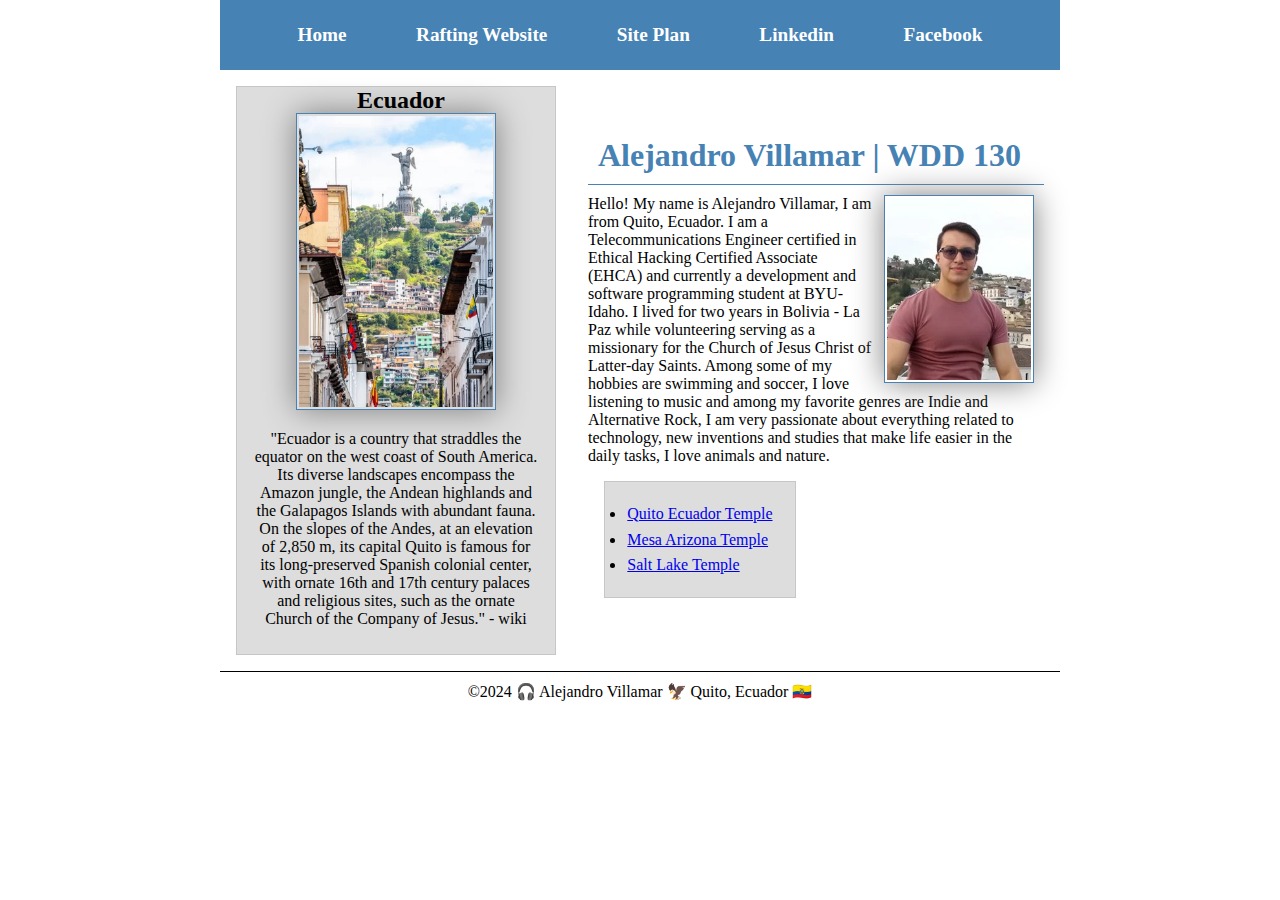
<file: index.html>
<!DOCTYPE html>
<html lang="en-US">
<head>
    <meta charset="utf-8">
    <meta name="viewport" content="width=device-width,initial-scale=1.0">
    <title>Alejandro Villamar | WDD 130</title>
    <meta name="description" content="Rafting is one of the most popular adventure sports, and basically consists of descending 
    whitewater mountain rivers in inflatable boats or rafts that do not have a motor. The boat is carried by the current, while 
    the crew controls it with their oars.">
    <meta name="author" content="Alejandro Villamar">
    <link rel="stylesheet" href="styles/styles.css">
</head>
<body>
    <header>
        <nav>
            <a href="index.html">Home</a>
            <a href="wwr/about.html">Rafting Website</a>
            <a href="wwr/site-plan-rafting.html">Site Plan</a>
            <a href="https://www.linkedin.com/in/alejogvy/">Linkedin</a>
            <a href="https://www.facebook.com">Facebook</a>
        </nav>
    </header>
    <div class="grid">
    <main>
        <h1>Alejandro Villamar | WDD 130</h1>
        <img src="images/profile.webp" alt="Hello, my name is Alejandro Villamar" width="200">
        <p>Hello! My name is Alejandro Villamar, I am from Quito, Ecuador. I am a Telecommunications Engineer certified in Ethical Hacking Certified Associate (EHCA) and currently a development and software programming student at BYU-Idaho. I lived for two years in Bolivia - La Paz while volunteering serving as a missionary for the Church of Jesus Christ of Latter-day Saints. Among some of my hobbies are swimming and soccer, I love listening to music and among my favorite genres are Indie and Alternative Rock, I am very passionate about everything related to technology, new inventions and studies that make life easier in the daily tasks, I love animals and nature.</p>
       <ul class="box">
            <li><a href="https://www.churchofjesuschrist.org/temples/details/quito-ecuador-temple?lang=eng" target="_blank">Quito Ecuador Temple</a></li>
            <li><a href="https://www.churchofjesuschrist.org/temples/details/mesa-arizona-temple?lang=eng" target="_blank">Mesa Arizona Temple</a></li>
            <li><a href="https://www.churchofjesuschrist.org/temples/details/salt-lake-temple?lang=eng" target="_blank">Salt Lake Temple</a></li>
        </ul>
    </main>
    <aside class="box">
        <h2>Ecuador</h2>
        <img src="images/ecuador.webp" alt="Ecuador">
        <p>"Ecuador is a country that straddles the equator on the west coast of South America. Its diverse landscapes encompass 
            the Amazon jungle, the Andean highlands and the Galapagos Islands with abundant fauna. On the slopes of the Andes, 
            at an elevation of 2,850 m, its capital Quito is famous for its long-preserved Spanish colonial center, with ornate 
            16th and 17th century palaces and religious sites, such as the ornate Church of the Company of Jesus." - wiki</p>
    </aside>
    </div>
    <footer>
        <p>&#169;2024 🎧 Alejandro Villamar 🦅 Quito, Ecuador 🇪🇨 </p>
    </footer>
</body>
<!--February 01, 2024 - 20:40 pm-->
</html>
</file>
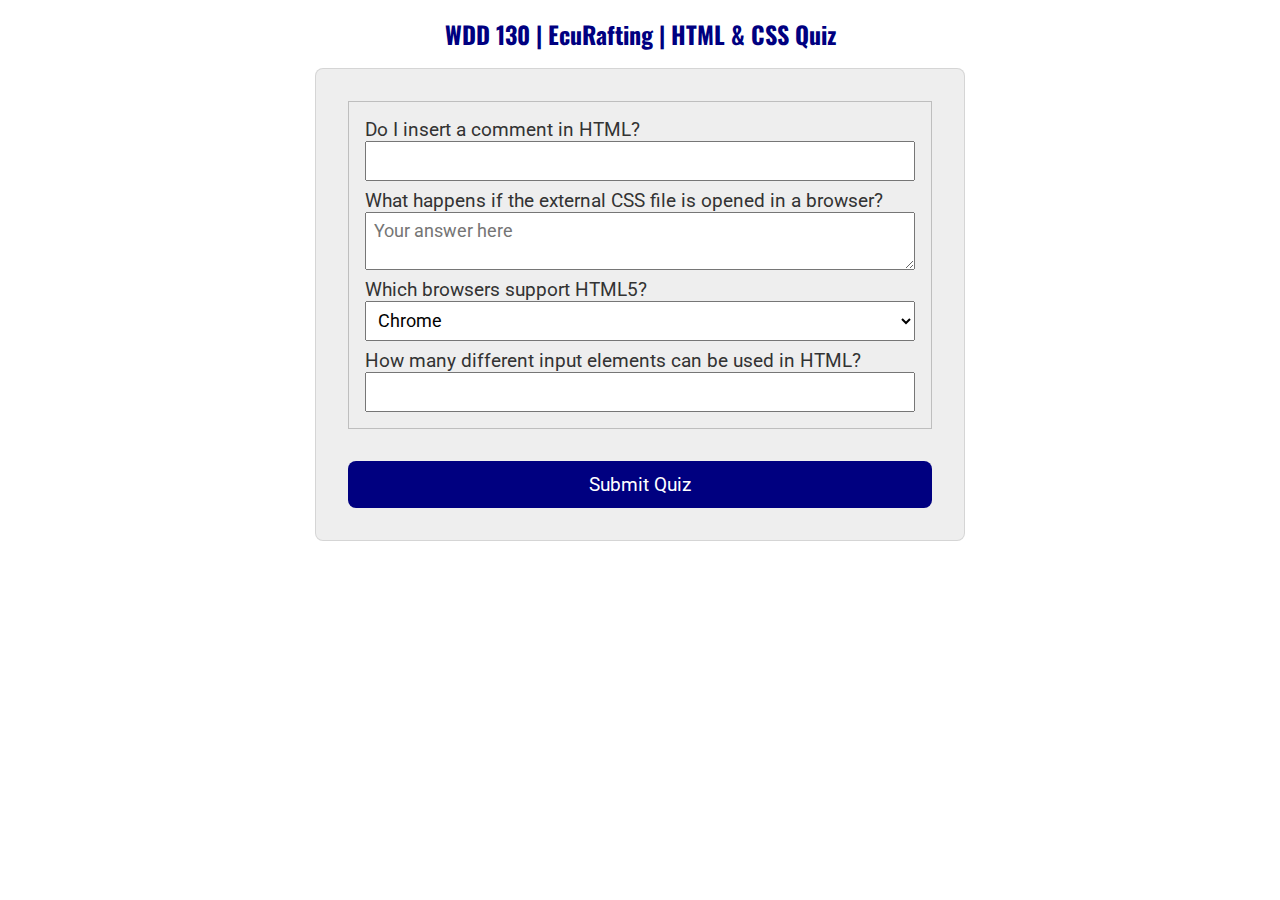
<file: quiz.html>
<!DOCTYPE html>
<html lang="en-US">
<head>
    <meta charset="utf-8">
    <meta name="viewport" content="width=device-width, initial-scale=1.0">
    <title>WDD 130 | HTML & CSS Quiz</title>
    <meta name="description" content="Quiz sobre HTML y CSS">
    <meta name="author" content="Alejandro Villamar">
    <link rel="stylesheet" href="styles/quiz.css">
</head>
<body>
    <header>
        <h1>WDD 130 | EcuRafting | HTML & CSS Quiz</h1>
    </header>
    <main>
        <form>
            <fieldset>
                <div class="form-item q1">
                    <label for="q1">Do I insert a comment in HTML?</label>
                    <input type="text" id="q1" name="q1">
                </div>
                <div class="form-item q2">
                    <label for="q2">What happens if the external CSS file is opened in a browser?</label>
                    <textarea id="q2" name="q2" rows="2" placeholder="Your answer here"></textarea>
                </div>
                <div class="form-item q3">
                    <label for="q3">Which browsers support HTML5?</label>
                    <select id="q3" name="q3">
                        <option value="chrome">Chrome</option>
                        <option value="firefox">Firefox</option>
                        <option value="safari">Safari</option>
                        <option value="edge">Edge</option>
                        <option value="brave">Brave</option>
                        <option value="all">All of the above</option>
                    </select>
                </div>
                <div class="form-item q4">
                    <label for="q4">How many different input elements can be used in HTML?</label>
                    <input type="number" id="q4" name="q4">
                </div>
            </fieldset>
            <button type="submit">Submit Quiz</button>
        </form>
    </main>
</body>
</html>
</file>
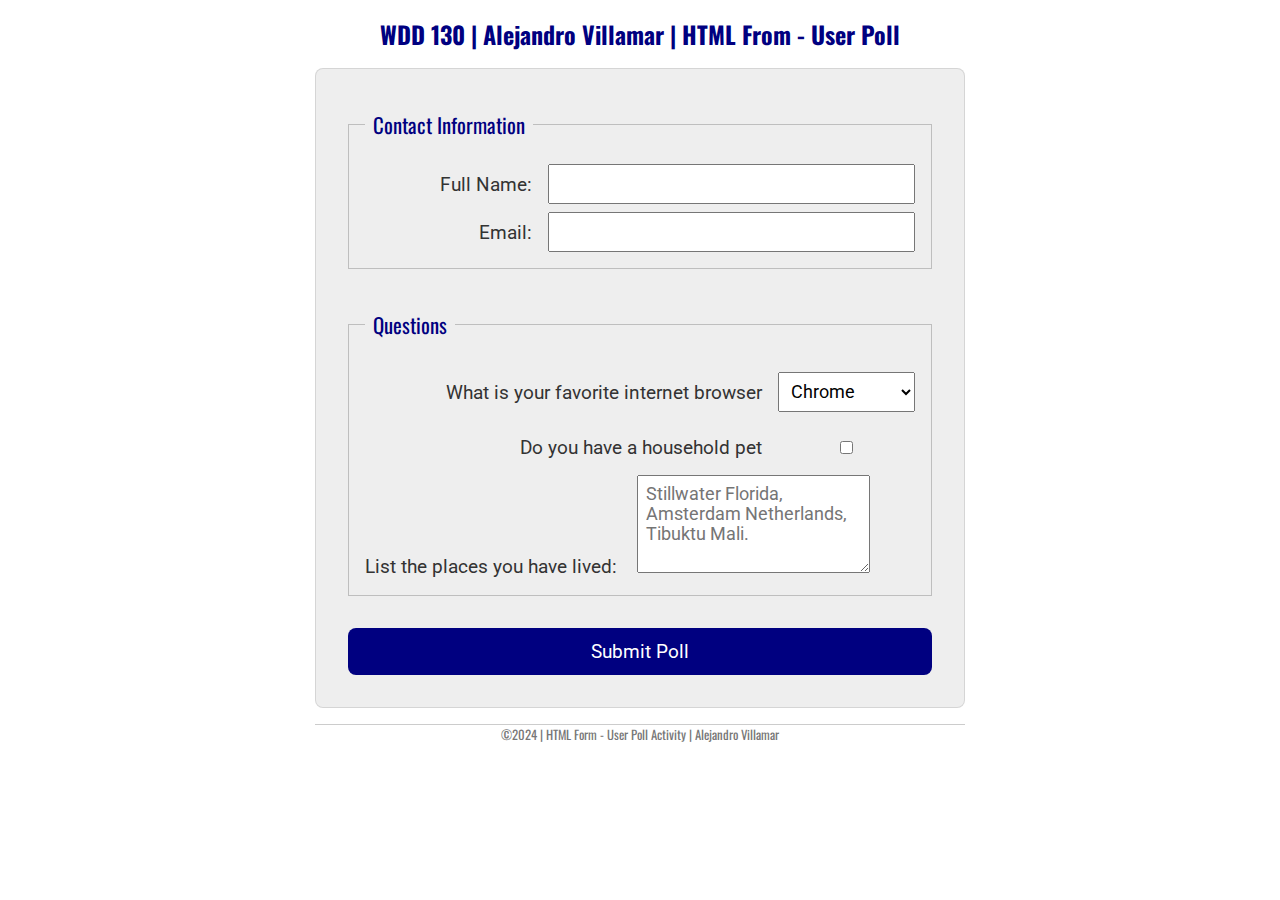
<file: week05/poll-form.html>
<!DOCTYPE html>
<html lang="en-US">
    <head>
        <meta charset="utf-8">
        <meta name="viewport" content="width=device-width, initial-scale=1">
        <title>WDD 130 | HTML Form - User Poll</title>
        <meta name="description" content="form">
        <meta name="author" content="Alejandro Villamar">
        <link rel="stylesheet" href="styles/poll-form.css">
    </head>
    <body>
        <header>
            <h1>WDD 130 | Alejandro Villamar | HTML From - User Poll</h1>
        </header>
        <main>
            <form>
                <fieldset>
                    <legend>Contact Information</legend>
                    <div class="form-item column2">
                    <label for="fullname">Full Name:</label>
                    <input type="text" id="fullname" name="fullname">
                    </div>
                    <div class="form-item column2">
                    <label for="email">Email:</label>
                    <input type="email" id="useremail" name="useremail">
                    </div>
                </fieldset>
                <fieldset>
                    <legend>Questions</legend>
                    <div class="form-item column1">
                    <label for="browser">What is your favorite internet browser</label>
                    <select id="browser" name="browser">
                        <option value="chrome">Chrome</option>
                        <option value="firefox">Firefox</option>
                        <option value="safari">Safari</option>
                        <option value="Edge">Edge</option>
                        <option value="brave">Brave</option>
                        <option value="other">Other</option>
                    </select>
                    </div>
                    <div class="form-item column1">
                    <label for="pet">Do you have a household pet</label>
                    <input type="checkbox" id="pet" name="pet">
                    </div>
                    <div>
                    <label for="feedback">List the places you have lived:</label>
                    <textarea id="feedback" name="feedback" rows="4" placeholder="Stillwater Florida, Amsterdam Netherlands, Tibuktu Mali."></textarea>
                    </div>
                </fieldset>
                <button type="submit">Submit Poll</button>       
            </form>
        </main>
        <footer>
            <p>&#169;2024 | HTML Form - User Poll Activity | Alejandro Villamar</p>
        </footer>
    </body>
</html>
</file>
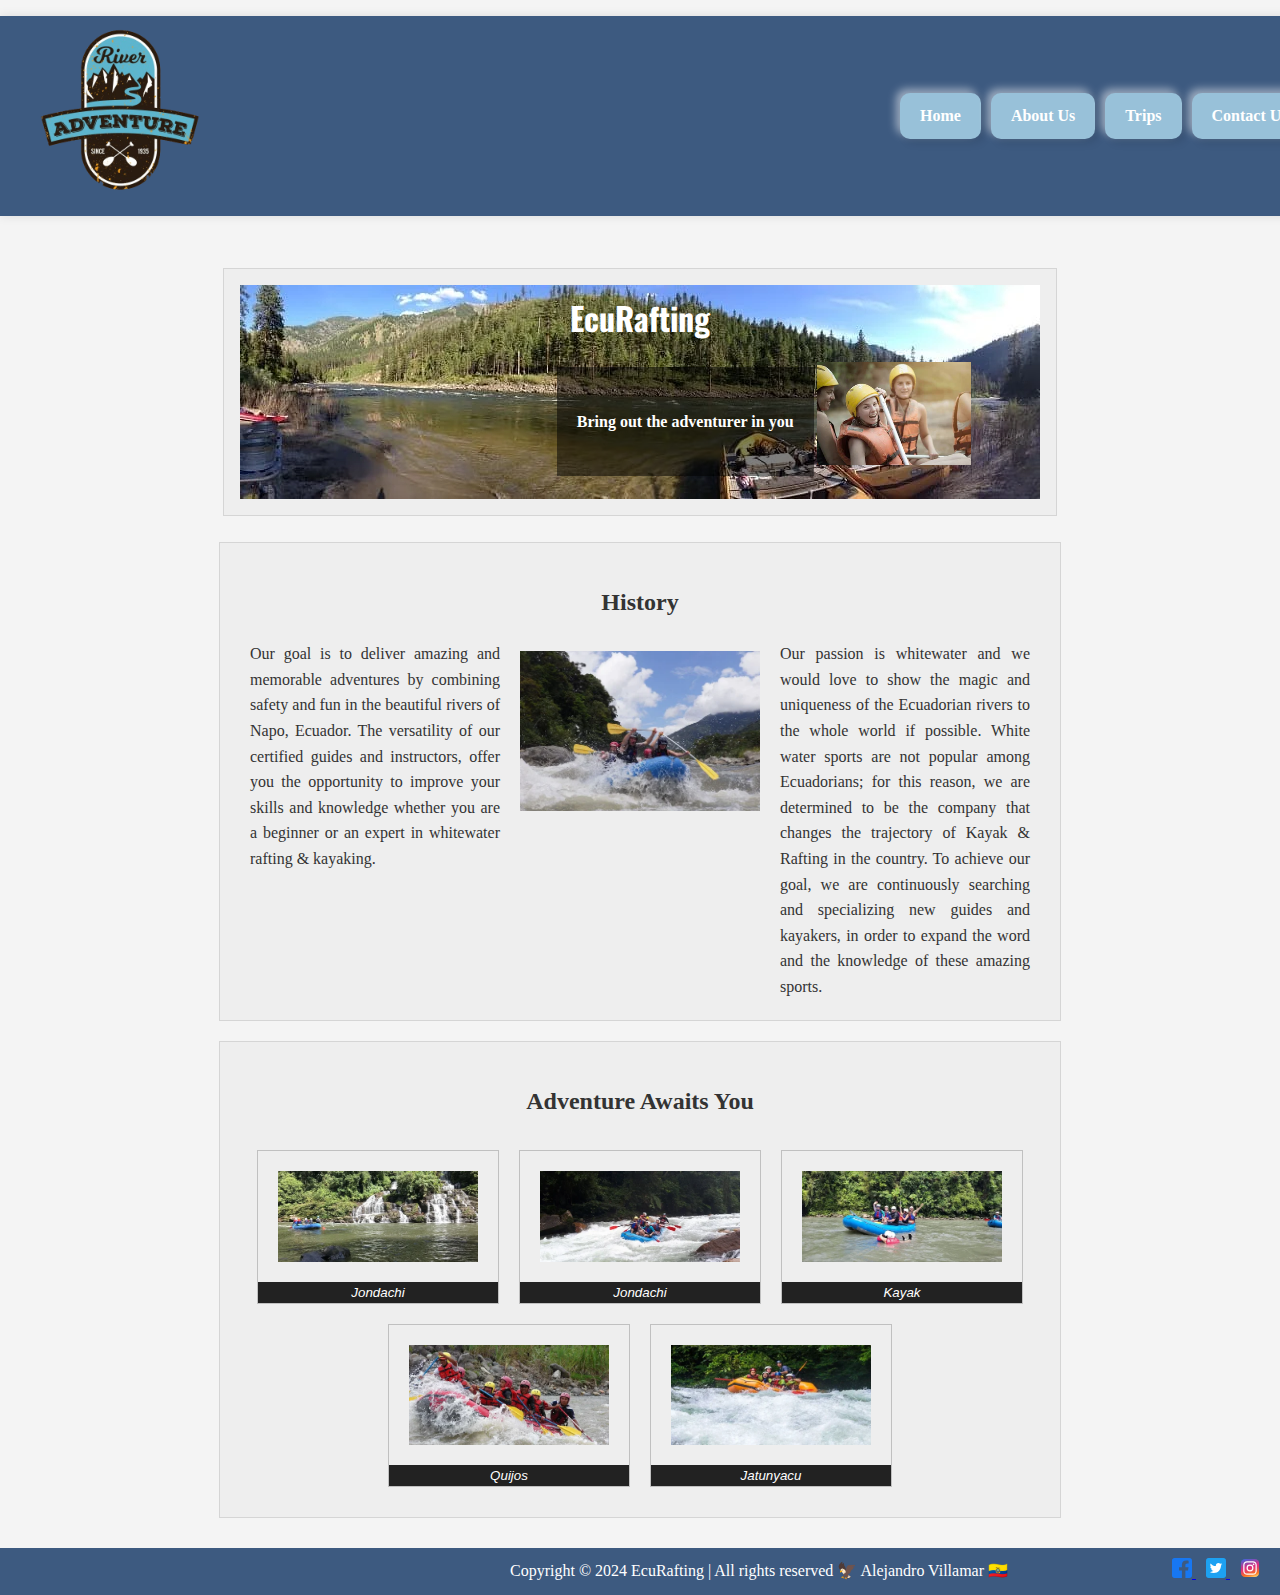
<file: wwr/about.html>
<!DOCTYPE html>
<html lang="en-US">
    <head>
        <meta charset="utf-8">
        <meta name="viewport" content="width=device-width, initial-scale=1">
        <title>EcuRafting | About Us</title>
        <meta name="description" content="Rafting is one of the most popular adventure sports, and basically consists of descending 
        whitewater mountain rivers in inflatable boats or rafts that do not have a motor. The boat is carried by the current, while 
        the crew controls it with their oars.">
        <meta name="author" content="Alejandro Villamar">
        <link rel="stylesheet" href="styles/rafting.css">
    </head>
    <body>
        <div class="grid">
        <header>
            <img src="images/logo.png" alt="logo" width="200" height="200">
            <nav>
                <div class="buttons">
                    <div class="neumorphic active">
                        <i class="fa light fa-fire"></i>
                        <span><a href="../index.html">Home</a></span>
                    </div>
                    <div class="neumorphic">
                        <i class="fa light fa-info"></i>
                        <span><a href="about.html">About Us</a></span>
                    </div>
                    <div class="neumorphic">
                        <i class="fa light fa-plane"></i>
                        <span><a href="trips.html">Trips</a></span>
                    </div>
                    <div class="neumorphic">
                        <i class="fa light fa-envelope"></i>
                        <span><a href="contact.html">Contact Us</a></span>
                    </div>
                </div>
            </nav>                       
        </header>
        </div>
        <main>
            <div class="hero">
                <img src="images/font.webp" alt="EcuRafting" width="850" height="300">
                <h1>EcuRafting</h1>
                <article class="special-image">
                    <img src="images/font1.webp" alt="EcuRafting">
                    <h4>Bring out the adventurer in you</h4>
                </article>
            </div>
            <section class="history-section">
                <h2>History</h2>
                <div class="content">
                    <p class="left-paragraph">Our goal is to deliver amazing and memorable adventures by combining safety and fun in the beautiful rivers of Napo, Ecuador. The versatility of our certified guides and instructors, offer you the opportunity to improve your skills and knowledge whether you are a beginner or an expert in whitewater rafting & kayaking.</p>
                    <img src="images/history.webp" alt="History">
                    <p class="right-paragraph">Our passion is whitewater and we would love to show the magic and uniqueness of the Ecuadorian rivers to the whole world if possible. White water sports are not popular among Ecuadorians; for this reason, we are determined to be the company that changes the trajectory of Kayak & Rafting in the country. To achieve our goal, we are continuously searching and specializing new guides and kayakers, in order to expand the word and the knowledge of these amazing sports.                </p>
                </div>
            </section>
            <section>
                <h2>Adventure Awaits You</h2>
                <div class="image-container">
                    <figure>
                        <img src="images/kayak.webp" alt="Kayak">
                        <figcaption>Kayak</figcaption>
                    </figure>
                    <figure>
                        <img src="images/jondachi.webp" alt="Jondachi">
                        <figcaption>Jondachi</figcaption>
                    </figure>
                    <figure>
                        <img src="images/jondachii.webp" alt="Jondachi">
                        <figcaption>Jondachi</figcaption>
                    </figure>
                    <figure>
                        <img src="images/jatunyacu.webp" alt="Jatunyacu">
                        <figcaption>Jatunyacu</figcaption>
                    </figure>
                    <figure>
                        <img src="images/quijos.webp" alt="Quijos">
                        <figcaption>Quijos</figcaption>
                    </figure>
                </div>            
            </section>
        </main>
        <footer>
                <p>Copyright &#169; 2024 EcuRafting | All rights reserved 🦅 Alejandro Villamar 🇪🇨 </p>
                <nav class="sociallinks">
                    <a href="https://facebook.com">
                        <img src="images/facebook.svg" alt="Facebook">
                    </a>
                    <a href="https://twitter.com">
                        <img src="images/twitter.svg" alt="Twitter">
                    </a>
                    <a href="https://instagram.com">
                        <img src="images/instagram.svg" alt="Instagram">
                    </a>
                </nav>
        </footer>
    </body>
    <!--February 03, 2024 - 21:10 pm-->
</html>
</file>
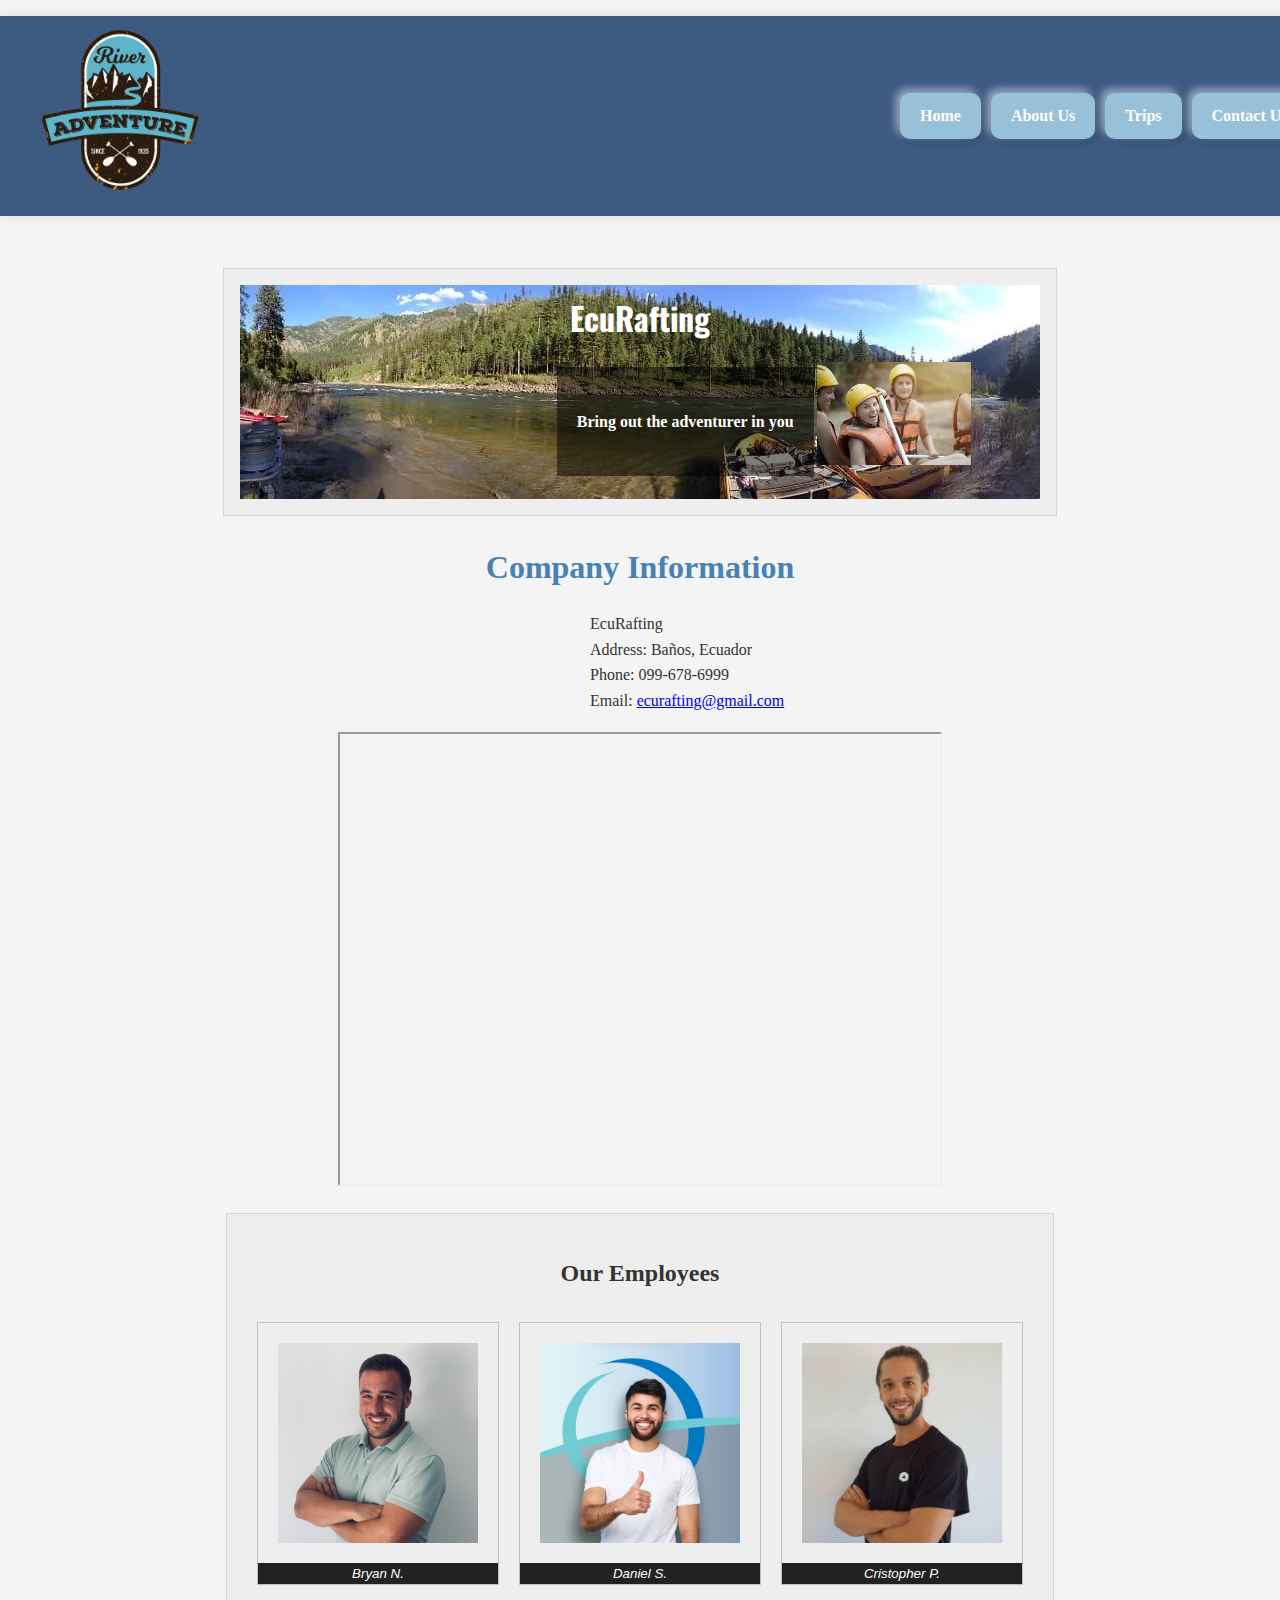
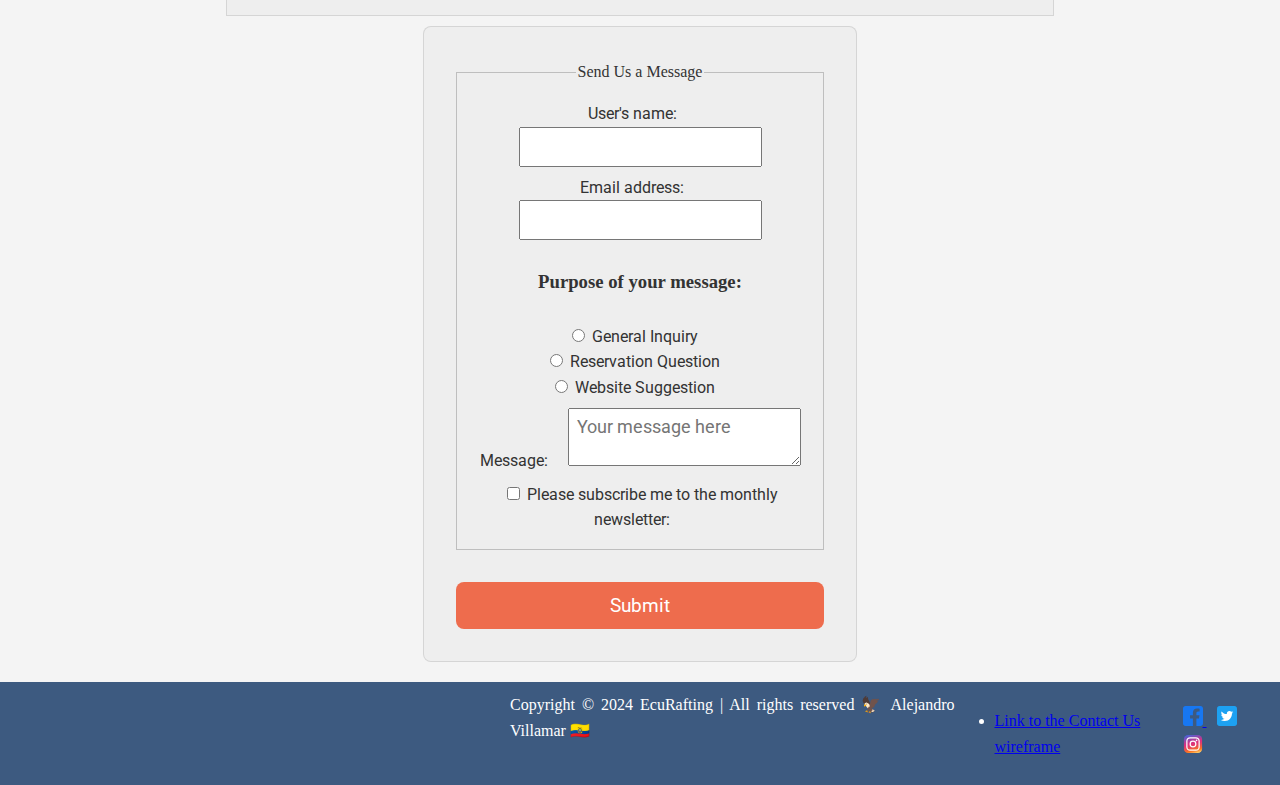
<file: wwr/contact.html>
<!DOCTYPE html>
<html lang="en-US">
<head>
    <meta charset="utf-8">
    <meta name="viewport" content="width=device-width, initial-scale=1">
    <title>EcuRafting | Contact Us</title>
    <meta name="description" content="Experience the thrill of rafting with us! Join this unique adventure and descend 
    mountain rivers in motorless inflatable boats. Control the vessel with your own hands as you navigate the whitewater! 
    Contact us now to book your unforgettable experience.">
    <meta name="author" content="Alejandro Villamar">
    <link rel="stylesheet" href="styles/rafting.css">
</head>
<body>
    <div class="grid">
        <header>
            <img src="images/logo.png" alt="logo" width="200" height="200">
            <nav>
                <div class="buttons">
                    <div class="neumorphic active">
                        <i class="fa light fa-fire"></i>
                        <span><a href="../index.html">Home</a></span>
                    </div>
                    <div class="neumorphic">
                        <i class="fa light fa-info"></i>
                        <span><a href="about.html">About Us</a></span>
                    </div>
                    <div class="neumorphic">
                        <i class="fa light fa-plane"></i>
                        <span><a href="trips.html">Trips</a></span>
                    </div>
                    <div class="neumorphic">
                        <i class="fa light fa-envelope"></i>
                        <span><a href="contact.html">Contact Us</a></span>
                    </div>
                </div>
            </nav>                      
        </header>        
    </div>
    <main>
        <div class="hero">
            <img src="images/font.webp" alt="EcuRafting" width="850" height="300">
            <h1>EcuRafting</h1>
            <article class="special-image">
                <img src="images/font1.webp" alt="EcuRafting">
                <h4>Bring out the adventurer in you</h4>
            </article>
        </div>
        <h1>Company Information</h1>
        <div class="info">
            <p>EcuRafting</p>
            <p>Address: Baños, Ecuador</p>
            <p>Phone: 099-678-6999</p>
            <p>Email: <a href="mailto:ecurafting@gmail.com">ecurafting@gmail.com</a></p>
        </div>
        <div class="map">
            <iframe src="https://www.google.com/maps/embed?pb=!1m18!1m12!1m3!1d15954.541661084315!2d-78.43598850555038!3d-1.3952330260027428!2m3!1f0!2f0!3f0!3m2!1i1024!2i768!4f13.1!3m3!1m2!1s0x91d3912260082689%3A0xdb67c8f2fcd8aee9!2sBa%C3%B1os%20de%20Agua%20Santa!5e0!3m2!1ses!2sec!4v1707525963335!5m2!1ses!2sec" width="600" height="450" allowfullscreen="" loading="lazy" referrerpolicy="no-referrer-when-downgrade"></iframe>
        </div>
        <section>
            <h2>Our Employees</h2>
            <div class="image-container2">
                <figure>
                    <img src="images/profile.jpg" alt="Cristopher">
                    <figcaption>Cristopher P.</figcaption>
                </figure>
                <figure>
                    <img src="images/profile1.jpg" alt="Daniel">
                    <figcaption>Daniel S.</figcaption>
                </figure>
                <figure>
                    <img src="images/profile2.jpg" alt="Bryan">
                    <figcaption>Bryan N.</figcaption>
                </figure>
            </div>            
        </section>
        <form>
            <fieldset>
                <legend>Send Us a Message</legend>
                <div class="form a1">
                    <label for="a1">User's name:</label>
                    <input type="text" id="a1" name="a1">
                </div>
                <div class="form a2">
                    <label for="useremail">Email address:</label>
                    <input type="email" id="useremail" name="useremail">
                </div>
                <h3>Purpose of your message:</h3>
                <div class="form a3">
                    <div>
                        <input type="radio" id="general" name="purpose" value="general">
                        <label for="general">General Inquiry</label>
                    </div>
                    <div>
                        <input type="radio" id="reservation" name="purpose" value="reservation">
                        <label for="reservation">Reservation Question</label>
                    </div>
                    <div>
                        <input type="radio" id="website" name="purpose" value="website">
                        <label for="website">Website Suggestion</label>
                    </div>
                </div>                
                <div class="form a4">
                    <label for="a4">Message:</label>
                    <textarea id="a4" name="a4" rows="2" placeholder="Your message here"></textarea>
                </div>
                <div class="form a5">
                    <input type="checkbox" id="a5" name="a5">
                    <label for="a5">Please subscribe me to the monthly newsletter:</label>
                </div>
            </fieldset>            
            <button type="submit">Submit</button>
        </form>
    </main>
    <footer>
            <p>Copyright &#169; 2024 EcuRafting | All rights reserved 🦅 Alejandro Villamar 🇪🇨 </p>
            <nav>
                <ul>
                    <li><a href="https://app.moqups.com/Swp3UQ5lR7gDdxDbaIFDzCfU1SthOdQZ/view/page/a5580e401">Link to the Contact Us wireframe</a></li>
                </ul>
            </nav>            
            <nav class="sociallinks">
                <a href="https://facebook.com">
                    <img src="images/facebook.svg" alt="Facebook">
                </a>
                <a href="https://twitter.com">
                    <img src="images/twitter.svg" alt="Twitter">
                </a>
                <a href="https://instagram.com">
                    <img src="images/instagram.svg" alt="Instagram">
                </a>
            </nav>
    </footer>
</body>
<!--February 09, 2024 - 23:10 pm-->
</html>
</file>
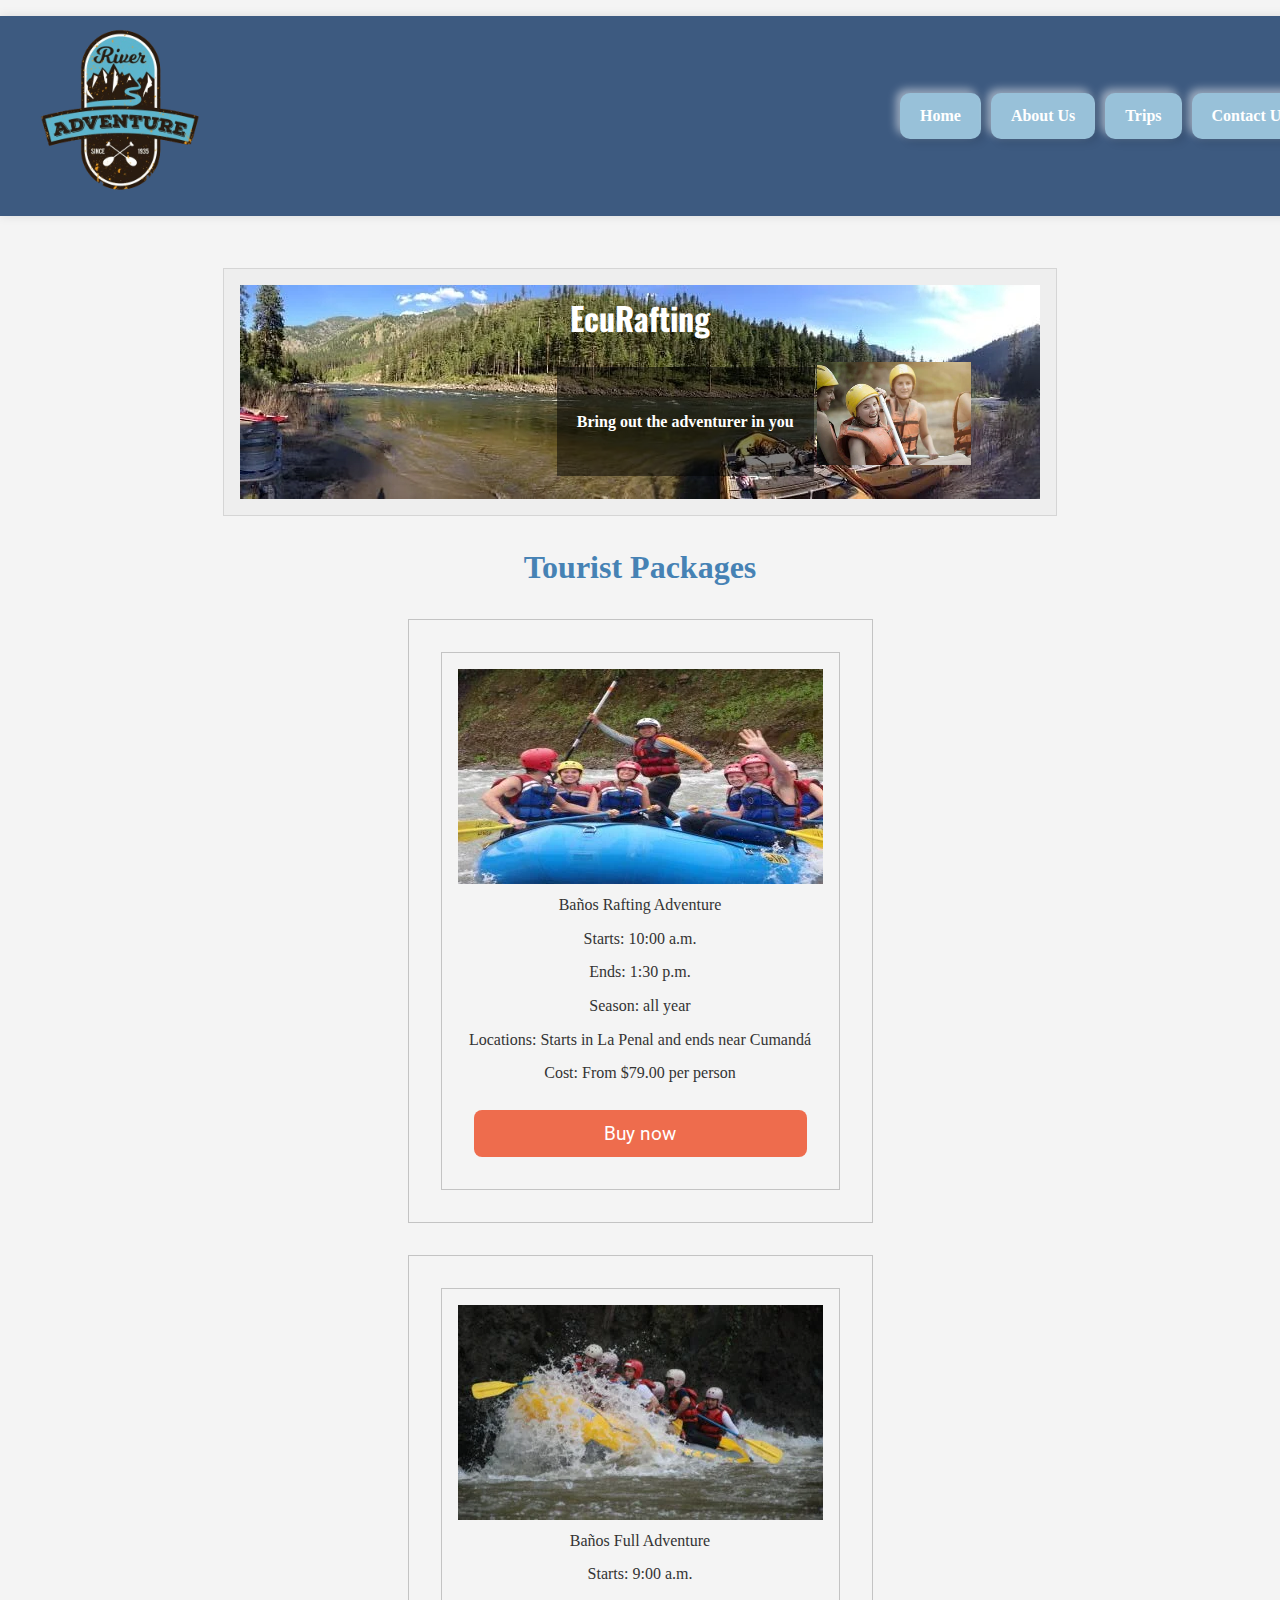
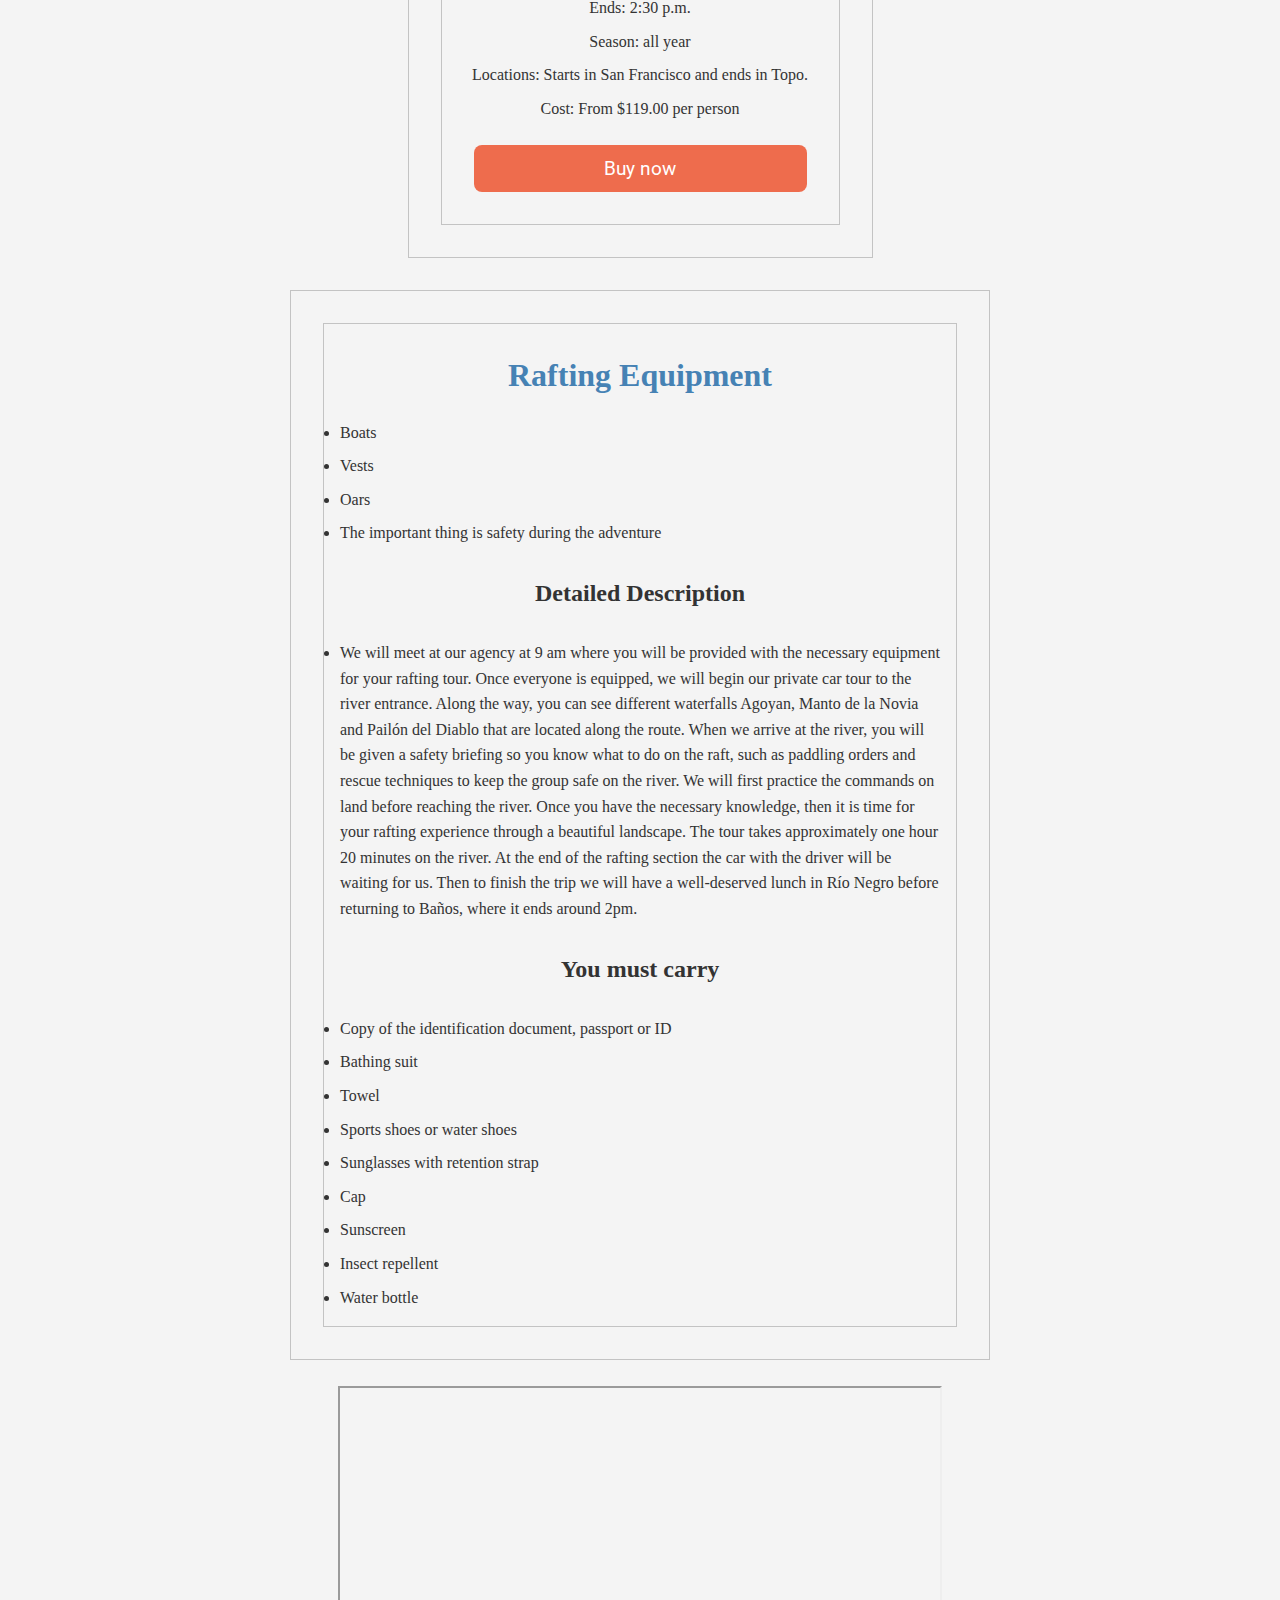
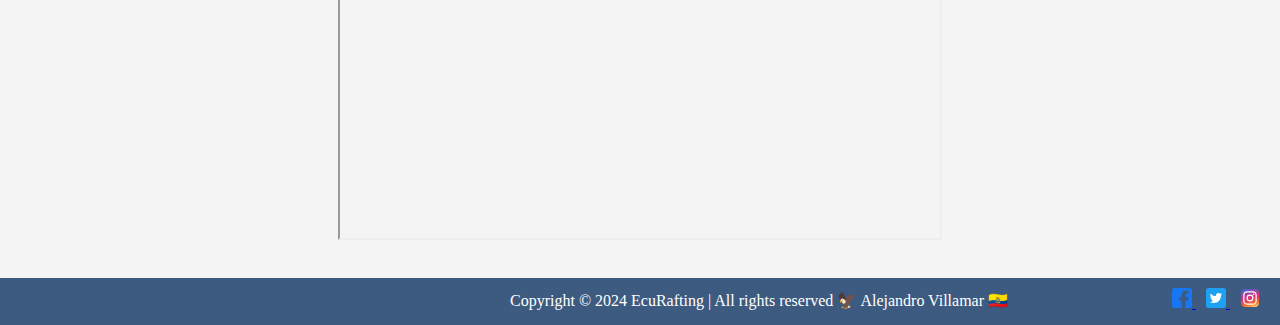
<file: wwr/trips.html>
<!DOCTYPE html>
<html lang="en-US">
<head>
    <meta charset="utf-8">
    <meta name="viewport" content="width=device-width, initial-scale=1">
    <title>EcuRafting | Contact Us</title>
    <meta name="description" content="Each trip has been designed so that you can share alone or with your family. 
    May you immerse yourself in the fun of one of the best extreme sports in the world.">
    <meta name="author" content="Alejandro Villamar">
    <link rel="stylesheet" href="styles/rafting.css">
</head>
<body>
    <div class="grid">
        <header>
            <img src="images/logo.png" alt="logo" width="200" height="200">
            <nav>
                <div class="buttons">
                    <div class="neumorphic active">
                        <i class="fa light fa-fire"></i>
                        <span><a href="../index.html">Home</a></span>
                    </div>
                    <div class="neumorphic">
                        <i class="fa light fa-info"></i>
                        <span><a href="about.html">About Us</a></span>
                    </div>
                    <div class="neumorphic">
                        <i class="fa light fa-plane"></i>
                        <span><a href="trips.html">Trips</a></span>
                    </div>
                    <div class="neumorphic">
                        <i class="fa light fa-envelope"></i>
                        <span><a href="contact.html">Contact Us</a></span>
                    </div>
                </div>
            </nav>                      
        </header>        
    </div>
    <main>
        <div class="hero">
            <img src="images/font.webp" alt="EcuRafting" width="850" height="300">
            <h1>EcuRafting</h1>
            <article class="special-image">
                <img src="images/font1.webp" alt="EcuRafting">
                <h4>Bring out the adventurer in you</h4>
            </article>
        </div>
        <h1>Tourist Packages</h1>
        <fieldset>
        <div class="packages">
            <img src="images/pack.webp" alt="pack">
            <p>Baños Rafting Adventure</p>
            <p>Starts: 10:00 a.m.</p>
            <p>Ends: 1:30 p.m.</p>
            <p>Season: all year</p>
            <p>Locations: Starts in La Penal and ends near Cumandá</p>
            <p>Cost: From $79.00 per person</p>
            <button type="submit">Buy now</button>
        </div>
        </fieldset>
        <fieldset>
        <div class="packages1">
            <img src="images/pack1.webp" alt="pack1">
            <p>Baños Full Adventure</p>
            <p>Starts: 9:00 a.m.</p>
            <p>Ends: 2:30 p.m.</p>
            <p>Season: all year</p>
            <p>Locations: Starts in San Francisco and ends in Topo.</p>
            <p>Cost: From $119.00 per person</p>
            <button type="submit">Buy now</button>
        </div>
       </fieldset>
       <fieldset>
        <div class="packages2">
            <h1>Rafting Equipment</h1>
            <p>Boats</p>
            <p>Vests</p>
            <p>Oars</p>
            <p>The important thing is safety during the adventure</p>
            <h2>Detailed Description</h2>
            <p>We will meet at our agency at 9 am where you will be provided with the necessary equipment for your rafting tour. Once everyone is equipped, we will begin our private car tour to the river entrance. Along the way, you can see different waterfalls Agoyan, Manto de la Novia and Pailón del Diablo that are located along the route. When we arrive at the river, you will be given a safety briefing so you know what to do on the raft, such as paddling orders and rescue techniques to keep the group safe on the river.
                
                We will first practice the commands on land before reaching the river. Once you have the necessary knowledge, then it is time for your rafting experience through a beautiful landscape. The tour takes approximately one hour 20 minutes on the river. At the end of the rafting section the car with the driver will be waiting for us. Then to finish the trip we will have a well-deserved lunch in Río Negro before returning to Baños, where it ends around 2pm.</p>
            <h2>You must carry</h2>
            <p>Copy of the identification document, passport or ID</p>
            <p>Bathing suit</p>
            <p>Towel</p>
            <p>Sports shoes or water shoes</p>
            <p>Sunglasses with retention strap</p>
            <p>Cap</p>
            <p>Sunscreen</p>
            <p>Insect repellent</p>
            <p>Water bottle</p>
        </div>
       </fieldset>
        <div class="map">
            <iframe src="https://www.google.com/maps/embed?pb=!1m18!1m12!1m3!1d15954.541661084315!2d-78.43598850555038!3d-1.3952330260027428!2m3!1f0!2f0!3f0!3m2!1i1024!2i768!4f13.1!3m3!1m2!1s0x91d3912260082689%3A0xdb67c8f2fcd8aee9!2sBa%C3%B1os%20de%20Agua%20Santa!5e0!3m2!1ses!2sec!4v1707525963335!5m2!1ses!2sec" width="600" height="450" allowfullscreen="" loading="lazy" referrerpolicy="no-referrer-when-downgrade"></iframe>
        </div>
    </main>
    <footer>
            <p>Copyright &#169; 2024 EcuRafting | All rights reserved 🦅 Alejandro Villamar 🇪🇨 </p>
            <nav class="sociallinks">
                <a href="https://facebook.com">
                    <img src="images/facebook.svg" alt="Facebook">
                </a>
                <a href="https://twitter.com">
                    <img src="images/twitter.svg" alt="Twitter">
                </a>
                <a href="https://instagram.com">
                    <img src="images/instagram.svg" alt="Instagram">
                </a>
            </nav>
    </footer>
</body>
<!--February 09, 2024 - 23:10 pm-->
</html>
</file>
<file: styles/styles.css>
*{
    margin: 0;
    padding: 0;
    box-sizing: border-box;
}
nav {
    background-color: steelblue;
    padding: 1rem;
    display: flex;
    justify-content: space-evenly;
    align-items: center;
}
nav a {
    display: block;
    padding: 0.5rem;
    text-decoration: none;
    font-size: 1.2rem;
    font-weight: 700;
    color: #fff;
}
h1 {
    color: steelblue;
    display: block;
    padding: 10px;
    border-bottom: 1px solid steelblue;
}
img {
    width: 150px;
    height: auto;
    border: 1px solid steelblue;
    padding: 2px;
    box-shadow: 0 0 30px gray;
    margin: 10px;
}
p {
    padding: 0;
    margin-block: 10px;
}
main {
    text-align: left;
    margin: 1px;
}

aside {
    position: relative;
    width: 20rem;
    margin: 1rem;
    border: 1px solid rgba(0, 0, 0, 0.2); /*1️⃣*/
    padding: 1rem;
    background-color: #eee;
    color: #333;
    text-align: center;
}

aside img {
    width: 200px;
    height: auto;
    
}

main img {
    width: 150px;
    height: auto;
    position: relative;
}

main img {
      float: right;
}

footer {
    margin-top: 15px;
    border-top: 1px solid #000;
    text-align: center;
}

.box {
    margin: 1rem;
    border: 1px solid rgba(0, 0, 0, .1);
    padding: 1rem;
    background-color: #ddd;
    color: #000;
}
ul {
    position: relative;
    width: 12rem;
}

li {
    position: relative;
    margin: 3%;
    padding: 1%;
}

aside h2 {
    position: absolute;
    top: 0;
    left: 120px;
    text-align: right;
}
header, .grid, footer {
    max-width: 840px;
    margin: 0 auto;
}
.grid {
    display: grid;
    align-items: center;
    grid-template-columns: 1fr 2fr;
}
main {
    grid-column: 2/3;
    margin: 1rem;
}
aside {
    grid-column: 1/2;
    grid-row: 1/2;
    display: flex;
    flex-direction: column;
    align-items: center;
}
</file>
<file: styles/quiz.css>
@import url('https://fonts.googleapis.com/css2?family=Oswald&family=Roboto:wght@300&display=swap');
* {
    margin: 0;
    padding: 0;
    box-sizing: border-box;
}

body {
    font-family: Oswald, Roboto;
    font-size: 1.2rem;
    color: #333;
    background: #fff;
}

header {
    margin: 0 auto;
    width: 650px;
}

h1 {
    margin: 1rem;
    font-size: 1.5rem;
    color: navy;
    text-align: center;
}

form {
    width: 650px;
    margin: 0 auto;
    padding: 1rem;
    border: 1px solid rgba(0, 0, 0, 0.1);
    border-radius: 0.5rem;
    background-color: #eee;
    display: grid;
}

fieldset {
    display: grid;
    grid-gap: .5rem;
    margin: 1rem;
    border: 1px solid rgba(0, 0, 0, 0.2);
    padding: 1rem;
}

legend {
    padding: 0.5rem;
    color: navy;
    font-size: 1.3rem;
}

label, input, button, select, textarea, number {
    font-family: Roboto, Oswald;
}

label {
    text-align: left;
    padding-right: 1rem;
}

input, select, textarea {
    padding: 0.5rem;
    font-size: 1.1rem;
}

input [type="checkbox"] {
    width: 22px;
    height: 22px;
    vertical-align: bottom;
}

button {
    margin: 1rem;
    background-color: navy;
    color: #fff;
    border: none;
    border-radius: .5rem;
    padding: .75rem;
    font-size: 1.2rem;
}

button:hover {
    background-color: darkgreen;
}

.form-item {
    display: grid;
    align-items: center;
}

.column1 {
    grid-template-columns: 3fr 1fr;
    margin: 0.5rem 0;
}

.column2 {
    grid-template-columns: 1fr 2fr;
}
</file>
<file: week05/styles/poll-form.css>
@import url('https://fonts.googleapis.com/css2?family=Oswald&family=Roboto:wght@300&display=swap');
* {
    margin: 0;
    padding: 0;
    box-sizing: border-box;
}

body {
    font-family: Oswald, Roboto;
    font-size: 1.2rem;
    color: #333;
    background: #fff;
}

header {
    margin: 0 auto;
    width: 650px;
}

h1 {
    margin: 1rem;
    font-size: 1.5rem;
    color: navy;
    text-align: center;
}

form {
    width: 650px;
    margin: 0 auto;
    padding: 1rem;
    border: 1px solid rgba(0, 0, 0, 0.1);
    border-radius: 0.5rem;
    background-color: #eee;
    display: grid;
}

fieldset {
    display: grid;
    grid-gap: .5rem;
    margin: 1rem;
    border: 1px solid rgba(0, 0, 0, 0.2);
    padding: 1rem;
}

legend {
    padding: 0.5rem;
    color: navy;
    font-size: 1.3rem;
}

label, input, button, select, textarea {
    font-family: Roboto, Oswald;
}

label {
    text-align: right;
    padding-right: 1rem;
}

input, select, textarea {
    padding: 0.5rem;
    font-size: 1.1rem;
}

input [type="checkbox"] {
    width: 22px;
    height: 22px;
    vertical-align: bottom;
}

button {
    margin: 1rem;
    background-color: navy;
    color: #fff;
    border: none;
    border-radius: .5rem;
    padding: .75rem;
    font-size: 1.2rem;
}

button:hover {
    background-color: darkgreen;
}

footer {
    margin: 1rem auto 0;
    width: 650px;
    text-align: center;
    font-size: 0.8rem;
    color: #777;
    border-top: 1px solid #ccc;
}

.form-item {
    display: grid;
    align-items: center;
}

.column1 {
    grid-template-columns: 3fr 1fr;
    margin: 0.5rem 0;
}

.column2 {
    grid-template-columns: 1fr 2fr;
}
</file>
<file: wwr/styles/rafting.css>
@import url('https://fonts.googleapis.com/css2?family=Oswald&family=Roboto:wght@300&display=swap');
:root {
    --primary-color: #3D5A80;
    --secondary-color: #98C1D9;
    --accent1-color: #E0FBFC;
    --accent2-color: #EE6C4D;

    --heading-font: "Oswald", sans-serif;
    --paragraph-font: "Roboto", sans-serif;
    --nav-background-color: #3D5A80;
    --nav-link-color: #98C1D9;
    --nav-hover-link-color: #E0FBFC;
    --nav-hover-background-color: #EE6C4D;
}

body, h1, p {
    margin: 0;
    padding: 0;
}

body {
    line-height: 1.6;
    background-color: #f4f4f4;
    color: #333;
    margin: 0;
    padding: 0;
}

header {
    background-color: var(--nav-background-color);
    box-shadow: 0 0 10px rgba(0, 0, 0, 0.1);
}

header img {
    position: relative;
    margin: 0 auto;
}

.buttons {
    display: flex;
    white-space: nowrap;
}

.buttons div {
    display: inline-block;
    border: none;
    background: #98C1D9;
    color: white;
    cursor: pointer;
    padding: 10px 20px;
    margin-right: 10px;
    border-radius: 10px;
    font-size: 16px;
    font-weight: bold;
    position: relative;
    text-decoration: none;
}

.buttons div a {
    color: white;
    text-decoration: none;
}

.neumorphic {
    box-shadow: 4px 4px 8px rgba(0, 0, 0, 0.1), -4px -4px 8px rgba(255, 255, 255, 0.5);
    transition: box-shadow 0.3s ease;
}

.neumorphic:hover {
    box-shadow: 6px 6px 12px rgba(0, 0, 0, 0.1), -6px -6px 12px rgba(255, 255, 255, 0.5);
}

main {
    max-width: 90%;
    margin: 0 auto;
    padding: 20px;
}

.hero {
    position: relative;
    margin: 1rem auto;
    background-color: #eee;
    padding: 1rem;
    border: 1px solid rgba(0,0,0,.1);
}

.hero img {
    display: block;
    width: 100%;
    height: auto;
}

.hero .special-image img {
    width: 60%;
    position: absolute;
    top: -5px;
    left: 260px;
}

.hero h1 {
    position: absolute;
    top: 20%;
    left: 50%;
    transform: translate(-50%, -50%);
    color: #fff;
    font-family: 'Oswald', sans-serif;
    font-size: 2em;
    text-align: center;
}

.hero article {
    position: absolute;
    top: 40%;
    left: 40%;
    background-color: rgba(0, 0, 0, 0.5);
    padding: 20px;
    color: #fff;
}

.hero article img {
    float: left;
    margin-right: 10px;
}

.hero article p {
    margin: 10px auto;
    position: relative;
    object-fit: cover;
}

.history-section {
    text-align: center;
}

.history-section h2 {
    margin-bottom: 20px;
}

.history-section .content {
    display: flex;
    justify-content: center;
    align-items: flex-start;
    flex-wrap: wrap;
}

.history-section .content img {
    max-width: 30%;
    margin-bottom: 20px;
}

.history-section .left-paragraph,
.history-section .right-paragraph {
    flex: 1;
    max-width: 50%;
    margin: 0 10px;
}

h1 {
    color: steelblue;
    display: block;
    padding: 10px;
}

p {
    text-align: justify;
    margin-left: 500px;
    margin-bottom: auto;
}

section {
    text-align: center;
    margin: 1rem auto;
    background-color: #eee;
    padding: 1rem;
    border: 1px solid rgba(0,0,0,.1);
}

section img {
    max-width: 100%;
    height: auto;
    margin: 10px;
}

footer {
    background-color: var(--primary-color);
    color: #fff;
    padding: 10px;
    text-align: left;
}

.sociallinks a img {
    width: 20px;
    height: 20px;
}

.grid {
    display: grid;
    grid-template-columns: 1fr auto;
    align-items: center;
}

header {
    margin: 1rem auto;
    display: grid;
    grid-template-columns: 900px 1fr 2fr;
    justify-content: space-between;
    align-items: center;
    background-color: var(--nav-background-color);
    box-shadow: 0 0 10px rgba(0, 0, 0, 0.1);
}

header img {
    margin-left: 20px;
}

main {
    display: flex;
    flex-direction: column;
    align-items: center;
}

section {
    text-align: center;
    max-width: 800px;
    margin: 10px;
    padding: 20px;
}

.image-container, .image-container2 {
    display: flex;
    flex-direction: row-reverse;
    justify-content: center;
    flex-wrap: wrap;
}

footer {
    display: flex;
    justify-content: space-between;
    align-items: center;
}

.sociallinks a {
    margin-right: 10px;
}

.image-container figure, .image-container2 figure {
    border: thin #c0c0c0 solid;
    max-width: 620px;
    margin: 10px;
    text-align: center;
}

.image-container img, .image-container2 img {
    max-width: 200px;
    height: auto;
    display: block;
    margin: 10px;
    padding: 10px;
}

.image-container figcaption, .image-container2 figcaption {
    background-color: #222;
    color: #fff;
    font: italic smaller sans-serif;
    padding: 3px;
}

.info {
    display: block;
    width: 1100px;
    margin: 5px;
    padding: 3px;
    text-align: center;
  }

.map {
    display: block;
    width: auto;
    margin: 10px;
  }

form {
    text-align: center;
    width: 400px;
    margin: 0 auto;
    padding: 1rem;
    border: 1px solid rgba(0, 0, 0, 0.1);
    border-radius: 0.5rem;
    background-color: #eee;
    display: grid;
}

fieldset {
    display: grid;
    grid-gap: .5rem;
    margin: 1rem;
    border: 1px solid rgba(0, 0, 0, 0.2);
    padding: 1rem;
}

label, input, button, select, textarea {
    font-family: Roboto, Oswald;
}

label {
    text-align: left;
    padding-right: 1rem;
}

input, select, textarea {
    padding: 0.5rem;
    font-size: 1.1rem;
}

input [type="checkbox"] {
    width: 22px;
    height: 22px;
    vertical-align: bottom;
}

button {
    margin: 1rem;
    background-color: #EE6C4D;
    color: #fff;
    border: none;
    border-radius: .5rem;
    padding: .75rem;
    font-size: 1.2rem;
}

button:hover {
    background-color: darkgreen;
}

.form-item {
    display: grid;
    align-items: center;
}

.column1 {
    grid-template-columns: 3fr 1fr;
    margin: 0.5rem 0;
}

.column2 {
    grid-template-columns: 1fr 2fr;
}

.packages, .packages1 {
    display: grid;
    grid-gap: .5rem;
    margin: 1rem;
    border: 1px solid rgba(0, 0, 0, 0.2);
    padding: 1rem;
    
}
.packages p, .packages1 p {
    display: inline;
    margin: 0;
    padding: 0;
    border: none;
    text-align: center;
}
.packages2 {
    display: grid;
    grid-gap: .5rem;
    margin: 1rem;
    border: 1px solid rgba(0, 0, 0, 0.2);
    padding: 1rem;
}
.packages2 p {
    max-width: 600px;
    margin-left: auto;
    margin-right: auto;
    display: list-item;
    margin: 0;
    padding: 0;
    border: none;
    text-align: left;
}
.packages2 h1, h2 {
    text-align: center;
}
</file>
